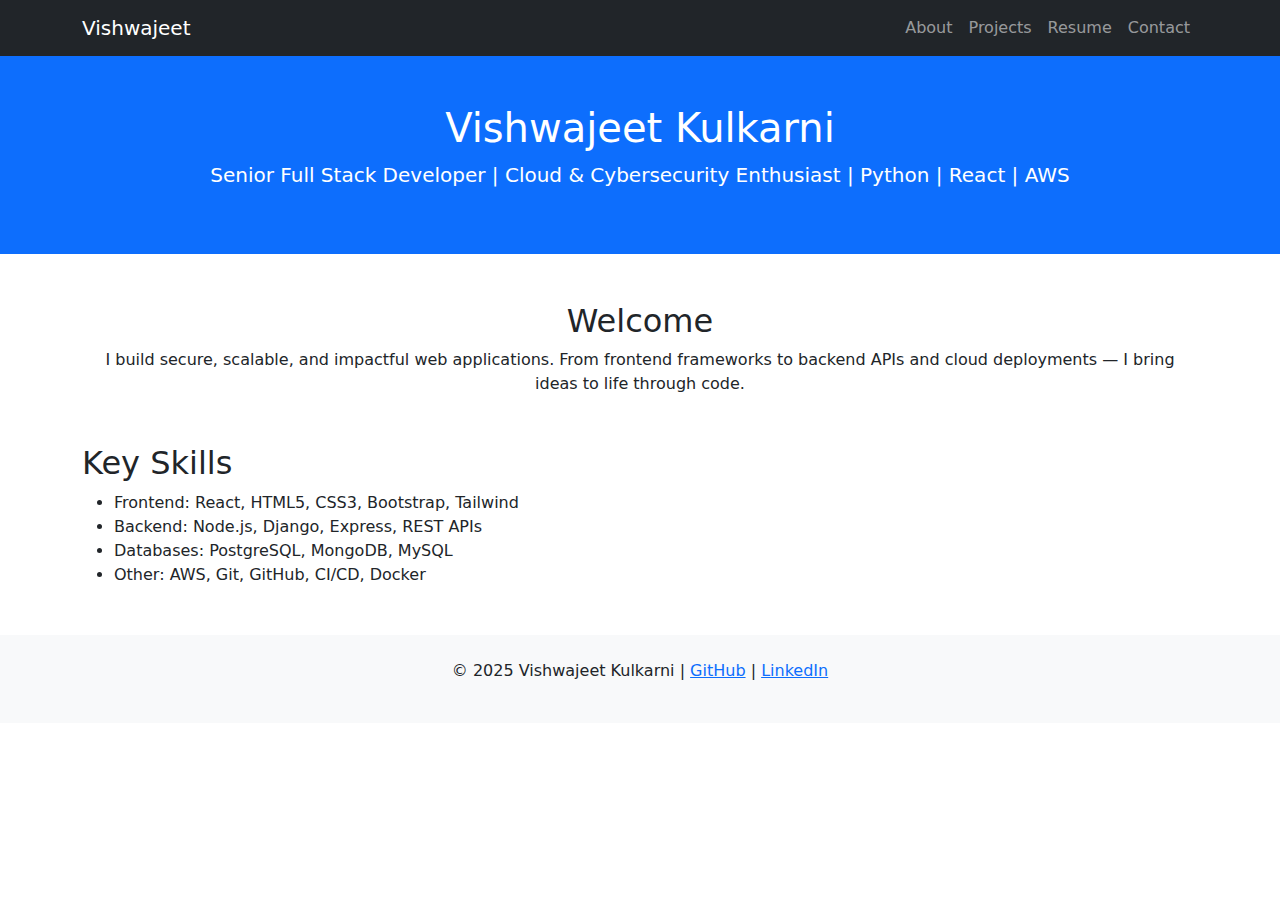
<file: vishwajeet-portfolio/index.html>
<!DOCTYPE html>
<html lang="en">
<head>
  <meta charset="UTF-8" />
  <meta name="viewport" content="width=device-width, initial-scale=1.0"/>
  <title>Vishwajeet Kulkarni | Full Stack Developer</title>
  <link rel="stylesheet" href="style.css" />
  <link href="https://cdn.jsdelivr.net/npm/bootstrap@5.3.0/dist/css/bootstrap.min.css" rel="stylesheet" />
</head>
<body>

<!-- Navbar -->
<nav class="navbar navbar-expand-lg navbar-dark bg-dark">
  <div class="container">
    <a class="navbar-brand" href="index.html">Vishwajeet</a>
    <div class="collapse navbar-collapse">
      <ul class="navbar-nav ms-auto">
        <li><a class="nav-link" href="about.html">About</a></li>
        <li><a class="nav-link" href="projects.html">Projects</a></li>
        <li><a class="nav-link" href="resume.html">Resume</a></li>
        <li><a class="nav-link" href="contact.html">Contact</a></li>
      </ul>
    </div>
  </div>
</nav>

<!-- Hero Section -->
<header class="bg-primary text-white text-center py-5">
  <h1>Vishwajeet Kulkarni</h1>
  <p class="lead">Senior Full Stack Developer | Cloud & Cybersecurity Enthusiast | Python | React | AWS</p>
</header>

<!-- Welcome Section -->
<section class="container text-center my-5">
  <h2>Welcome</h2>
  <p>I build secure, scalable, and impactful web applications. From frontend frameworks to backend APIs and cloud deployments — I bring ideas to life through code.</p>
</section>

<!-- Skills Section -->
<section class="container my-5">
  <h2>Key Skills</h2>
  <ul>
    <li>Frontend: React, HTML5, CSS3, Bootstrap, Tailwind</li>
    <li>Backend: Node.js, Django, Express, REST APIs</li>
    <li>Databases: PostgreSQL, MongoDB, MySQL</li>
    <li>Other: AWS, Git, GitHub, CI/CD, Docker</li>
  </ul>
</section>

<!-- Footer -->
<footer class="bg-light text-center py-4">
  <p>© 2025 Vishwajeet Kulkarni | <a href="https://github.com/vishwajeetkulkarni" target="_blank">GitHub</a> | <a href="https://linkedin.com/in/vishwajeet-kulkarni-a34712165" target="_blank">LinkedIn</a></p>
</footer>

</body>
</html>
</file>
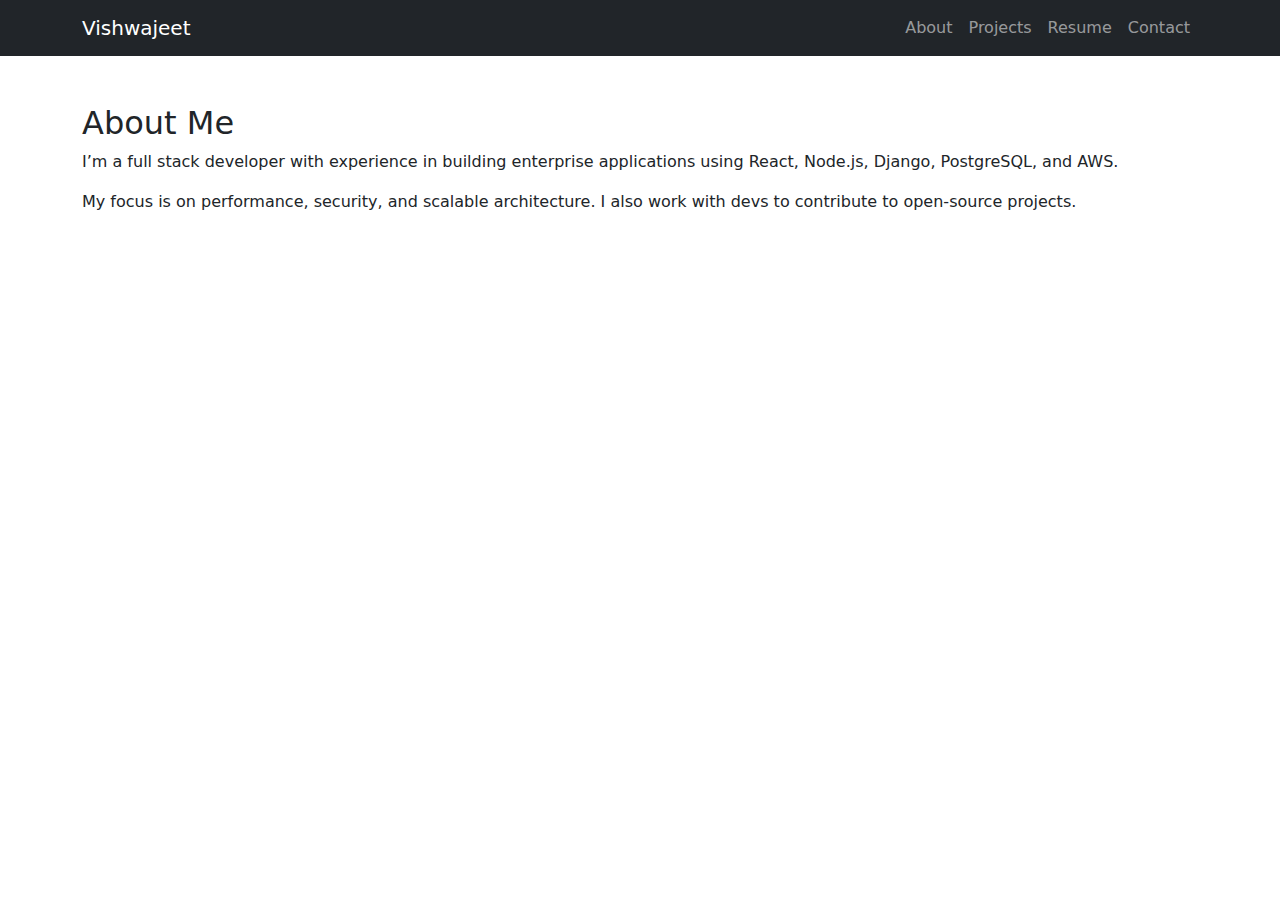
<file: vishwajeet-portfolio/about.html>
<!DOCTYPE html>
<html lang="en">
<head>
  <meta charset="UTF-8" />
  <meta name="viewport" content="width=device-width, initial-scale=1.0"/>
  <title>Vishwajeet Kulkarni | Full Stack Developer</title>
  <link rel="stylesheet" href="style.css" />
  <link href="https://cdn.jsdelivr.net/npm/bootstrap@5.3.0/dist/css/bootstrap.min.css" rel="stylesheet" />
</head>
<body>

<nav class="navbar navbar-expand-lg navbar-dark bg-dark">
  <div class="container">
    <a class="navbar-brand" href="index.html">Vishwajeet</a>
    <div class="collapse navbar-collapse">
      <ul class="navbar-nav ms-auto">
        <li><a class="nav-link" href="about.html">About</a></li>
        <li><a class="nav-link" href="projects.html">Projects</a></li>
        <li><a class="nav-link" href="resume.html">Resume</a></li>
        <li><a class="nav-link" href="contact.html">Contact</a></li>
      </ul>
    </div>
  </div>
</nav>
<section class="container my-5">
    <h2>About Me</h2>
    <p>I’m a full stack developer with experience in building enterprise applications using React, Node.js, Django, PostgreSQL, and AWS.</p>
    <p>My focus is on performance, security, and scalable architecture. I also work with devs to contribute to open-source projects.</p>
  </section>
</file>
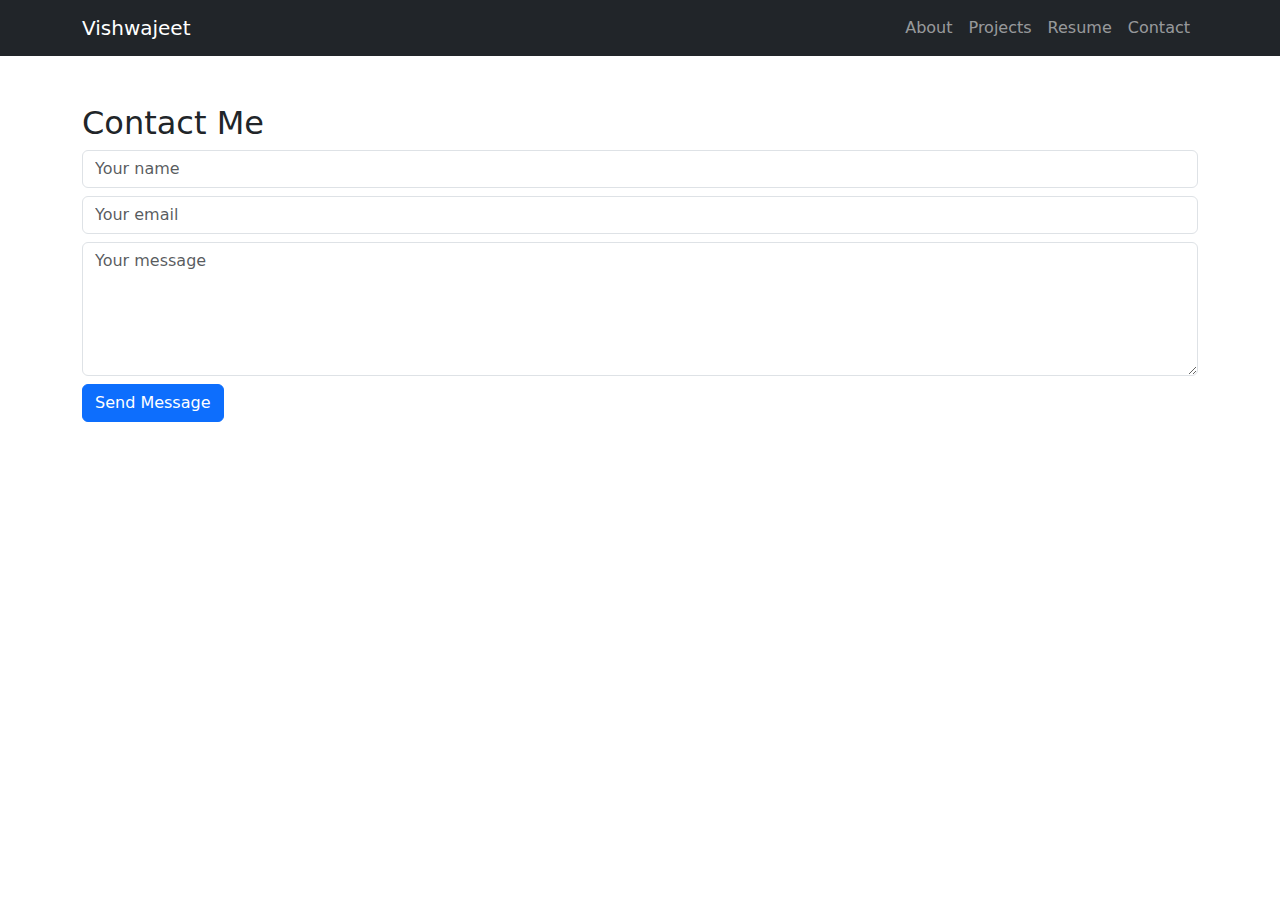
<file: vishwajeet-portfolio/contacts.html>
<!DOCTYPE html>
<html lang="en">
<head>
  <meta charset="UTF-8" />
  <meta name="viewport" content="width=device-width, initial-scale=1.0"/>
  <title>Vishwajeet Kulkarni | Full Stack Developer</title>
  <link rel="stylesheet" href="style.css" />
  <link href="https://cdn.jsdelivr.net/npm/bootstrap@5.3.0/dist/css/bootstrap.min.css" rel="stylesheet" />
</head>
<body>

<nav class="navbar navbar-expand-lg navbar-dark bg-dark">
  <div class="container">
    <a class="navbar-brand" href="index.html">Vishwajeet</a>
    <div class="collapse navbar-collapse">
      <ul class="navbar-nav ms-auto">
        <li><a class="nav-link" href="about.html">About</a></li>
        <li><a class="nav-link" href="projects.html">Projects</a></li>
        <li><a class="nav-link" href="resume.html">Resume</a></li>
        <li><a class="nav-link" href="contact.html">Contact</a></li>
      </ul>
    </div>
  </div>
</nav>
<section class="container my-5">
    <h2>Contact Me</h2>
    <form action="https://formspree.io/f/YOUR_FORM_ID" method="POST">
      <input type="text" name="name" placeholder="Your name" class="form-control mb-2" required />
      <input type="email" name="email" placeholder="Your email" class="form-control mb-2" required />
      <textarea name="message" placeholder="Your message" class="form-control mb-2" rows="5" required></textarea>
      <button type="submit" class="btn btn-primary">Send Message</button>
    </form>
  </section>
</file>
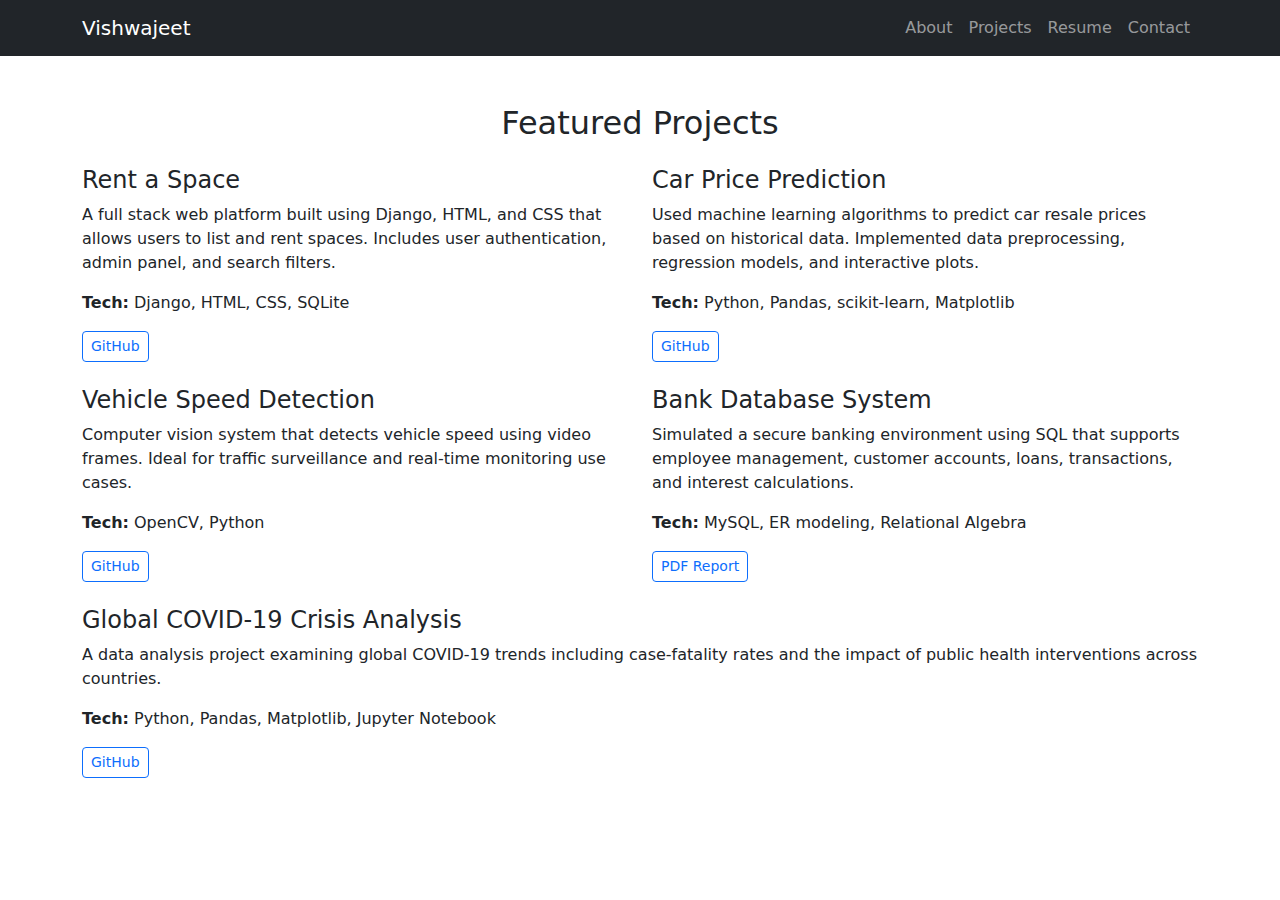
<file: vishwajeet-portfolio/projects.html>
<!DOCTYPE html>
<html lang="en">
<head>
  <meta charset="UTF-8" />
  <meta name="viewport" content="width=device-width, initial-scale=1.0"/>
  <title>Projects | Vishwajeet Kulkarni</title>
  <link rel="stylesheet" href="style.css" />
  <link href="https://cdn.jsdelivr.net/npm/bootstrap@5.3.0/dist/css/bootstrap.min.css" rel="stylesheet" />
</head>
<body>

<nav class="navbar navbar-expand-lg navbar-dark bg-dark">
  <div class="container">
    <a class="navbar-brand" href="index.html">Vishwajeet</a>
    <div class="collapse navbar-collapse">
      <ul class="navbar-nav ms-auto">
        <li><a class="nav-link" href="about.html">About</a></li>
        <li><a class="nav-link" href="projects.html">Projects</a></li>
        <li><a class="nav-link" href="resume.html">Resume</a></li>
        <li><a class="nav-link" href="contact.html">Contact</a></li>
      </ul>
    </div>
  </div>
</nav>

<section class="container my-5">
  <h2 class="text-center">Featured Projects</h2>

  <div class="row my-4">
    <div class="col-md-6">
      <h4>Rent a Space</h4>
      <p>A full stack web platform built using Django, HTML, and CSS that allows users to list and rent spaces. Includes user authentication, admin panel, and search filters.</p>
      <p><strong>Tech:</strong> Django, HTML, CSS, SQLite</p>
      <a href="#" class="btn btn-outline-primary btn-sm">GitHub</a>
    </div>
    <div class="col-md-6">
      <h4>Car Price Prediction</h4>
      <p>Used machine learning algorithms to predict car resale prices based on historical data. Implemented data preprocessing, regression models, and interactive plots.</p>
      <p><strong>Tech:</strong> Python, Pandas, scikit-learn, Matplotlib</p>
      <a href="#" class="btn btn-outline-primary btn-sm">GitHub</a>
    </div>
  </div>

  <div class="row my-4">
    <div class="col-md-6">
      <h4>Vehicle Speed Detection</h4>
      <p>Computer vision system that detects vehicle speed using video frames. Ideal for traffic surveillance and real-time monitoring use cases.</p>
      <p><strong>Tech:</strong> OpenCV, Python</p>
      <a href="#" class="btn btn-outline-primary btn-sm">GitHub</a>
    </div>
    <div class="col-md-6">
      <h4>Bank Database System</h4>
      <p>Simulated a secure banking environment using SQL that supports employee management, customer accounts, loans, transactions, and interest calculations.</p>
      <p><strong>Tech:</strong> MySQL, ER modeling, Relational Algebra</p>
      <a href="#" class="btn btn-outline-primary btn-sm">PDF Report</a>
    </div>
  </div>

  <div class="row my-4">
    <div class="col-md-12">
      <h4>Global COVID-19 Crisis Analysis</h4>
      <p>A data analysis project examining global COVID-19 trends including case-fatality rates and the impact of public health interventions across countries.</p>
      <p><strong>Tech:</strong> Python, Pandas, Matplotlib, Jupyter Notebook</p>
      <a href="#" class="btn btn-outline-primary btn-sm">GitHub</a>
    </div>
  </div>
</section>

</body>
</html>
</file>
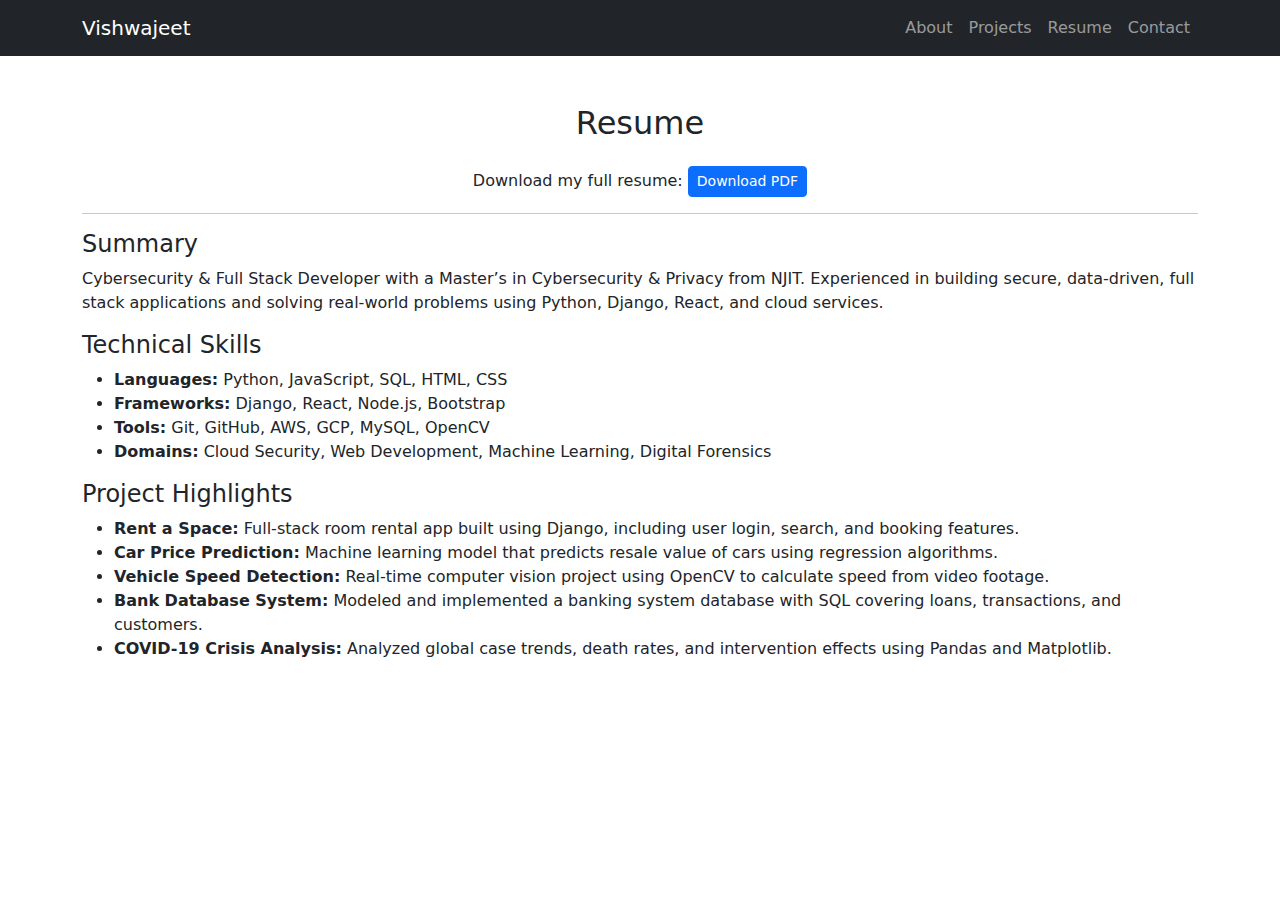
<file: vishwajeet-portfolio/resume.html>
<!DOCTYPE html>
<html lang="en">
<head>
  <meta charset="UTF-8" />
  <meta name="viewport" content="width=device-width, initial-scale=1.0"/>
  <title>Resume | Vishwajeet Kulkarni</title>
  <link rel="stylesheet" href="style.css" />
  <link href="https://cdn.jsdelivr.net/npm/bootstrap@5.3.0/dist/css/bootstrap.min.css" rel="stylesheet" />
</head>
<body>

<nav class="navbar navbar-expand-lg navbar-dark bg-dark">
  <div class="container">
    <a class="navbar-brand" href="index.html">Vishwajeet</a>
    <div class="collapse navbar-collapse">
      <ul class="navbar-nav ms-auto">
        <li><a class="nav-link" href="about.html">About</a></li>
        <li><a class="nav-link" href="projects.html">Projects</a></li>
        <li><a class="nav-link" href="resume.html">Resume</a></li>
        <li><a class="nav-link" href="contact.html">Contact</a></li>
      </ul>
    </div>
  </div>
</nav>

<section class="container my-5">
  <h2 class="text-center mb-4">Resume</h2>

  <p class="text-center">Download my full resume: 
    <a href="assets/Vishwajeet_Kulkarni_Resume.pdf" class="btn btn-primary btn-sm" download>Download PDF</a>
  </p>

  <hr />

  <h4>Summary</h4>
  <p>Cybersecurity & Full Stack Developer with a Master’s in Cybersecurity & Privacy from NJIT. Experienced in building secure, data-driven, full stack applications and solving real-world problems using Python, Django, React, and cloud services.</p>

  <h4>Technical Skills</h4>
  <ul>
    <li><strong>Languages:</strong> Python, JavaScript, SQL, HTML, CSS</li>
    <li><strong>Frameworks:</strong> Django, React, Node.js, Bootstrap</li>
    <li><strong>Tools:</strong> Git, GitHub, AWS, GCP, MySQL, OpenCV</li>
    <li><strong>Domains:</strong> Cloud Security, Web Development, Machine Learning, Digital Forensics</li>
  </ul>

  <h4>Project Highlights</h4>
  <ul>
    <li><strong>Rent a Space:</strong> Full-stack room rental app built using Django, including user login, search, and booking features.</li>
    <li><strong>Car Price Prediction:</strong> Machine learning model that predicts resale value of cars using regression algorithms.</li>
    <li><strong>Vehicle Speed Detection:</strong> Real-time computer vision project using OpenCV to calculate speed from video footage.</li>
    <li><strong>Bank Database System:</strong> Modeled and implemented a banking system database with SQL covering loans, transactions, and customers.</li>
    <li><strong>COVID-19 Crisis Analysis:</strong> Analyzed global case trends, death rates, and intervention effects using Pandas and Matplotlib.</li>
  </ul>
</section>

</body>
</html>
</file>
<file: vishwajeet-portfolio/style.css>
body {
  font-family: 'Segoe UI', Tahoma, Geneva, Verdana, sans-serif;
  background-color: #f8f9fa;
}
h2 {
  color: #007bff;
  margin-top: 30px;
}
</file>
